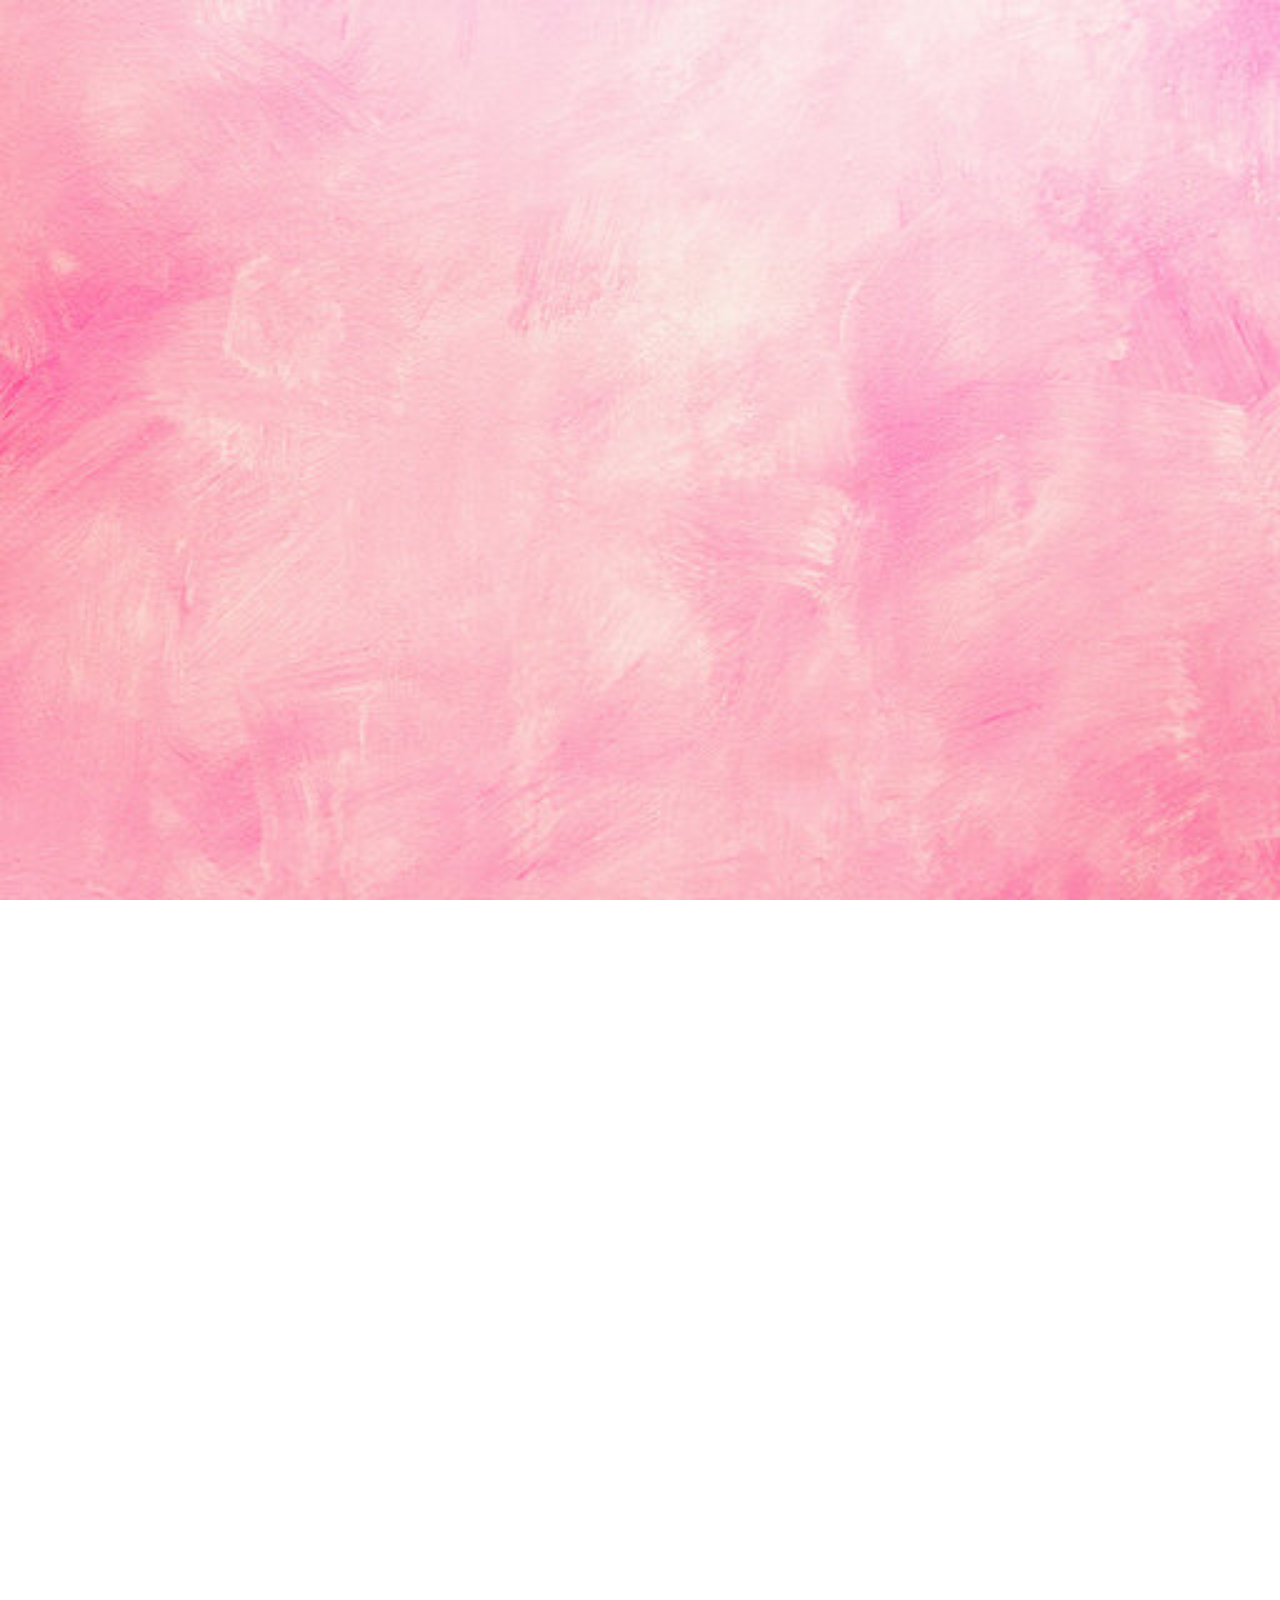
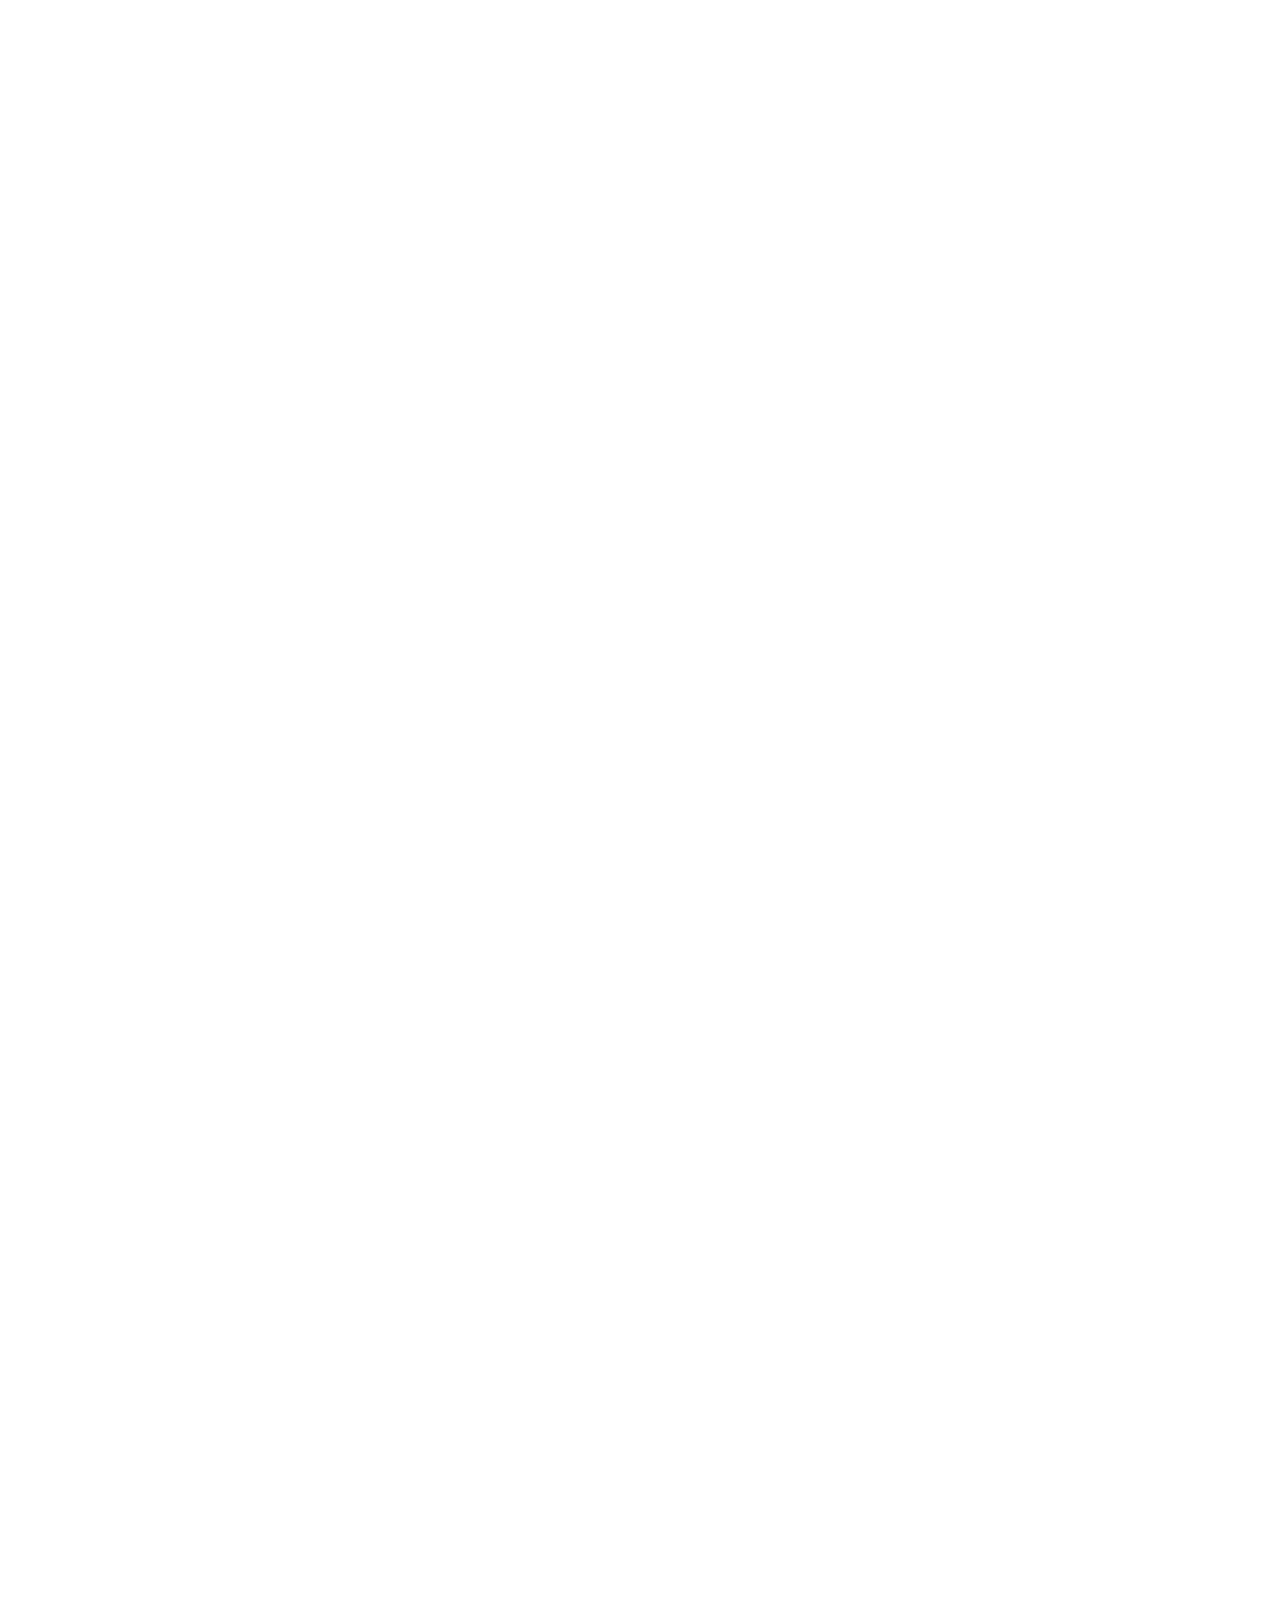
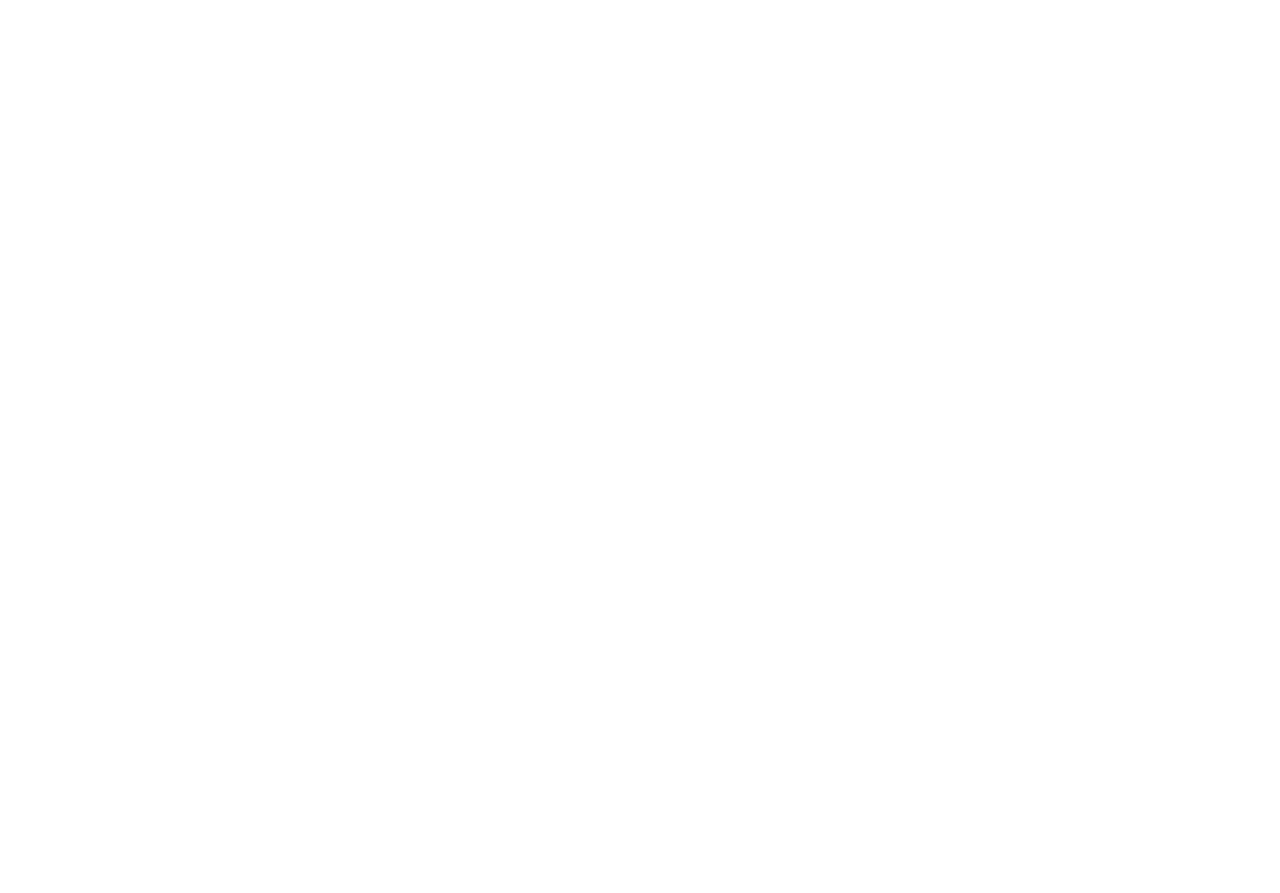
<file: food.html>
<!DOCTYPE html>
<html lang="en">
<head>
    <meta charset="UTF-8">
    <meta name="viewport" content="width=device-width, initial-scale=1.0">
    <title>Menstrual Cycle Nutrition</title>
    <style>
        /* Importing Google Font */
        @import url('https://fonts.googleapis.com/css2?family=Poppins:wght@300;400;600&display=swap');

        body {
            font-family: 'Poppins', sans-serif;
            background: linear-gradient(to right, #ff758c, #ff7eb3);
            text-align: center;
            padding: 20px;
            margin: 0;
            animation: fadeIn 1s ease-in;
        }

        /* Container */
        .container {
            background: white;
            max-width: 600px;
            margin: auto;
            padding: 25px;
            border-radius: 15px;
            box-shadow: 0px 4px 12px rgba(0, 0, 0, 0.1);
            opacity: 0;
            animation: fadeInUp 0.8s ease-out forwards;
            transition: transform 0.3s ease-in-out;
        }

        .container:hover {
            transform: scale(1.02);
        }

        h2 {
            color: #e91e63;
            font-weight: 600;
            margin-bottom: 10px;
        }

        p {
            font-size: 16px;
            color: #555;
            margin-bottom: 20px;
        }

        /* Phase Section */
        .phase {
            background: #fff3f5;
            padding: 20px;
            margin: 20px 0;
            border-radius: 15px;
            text-align: left;
            box-shadow: 2px 2px 10px rgba(0, 0, 0, 0.1);
            transition: transform 0.3s ease-in-out, box-shadow 0.3s ease-in-out;
            opacity: 0;
            animation: fadeInUp 0.8s ease-out forwards;
        }

        .phase:hover {
            transform: scale(1.03);
            box-shadow: 4px 4px 12px rgba(0, 0, 0, 0.15);
        }

        h3 {
            color: #d81b60;
            font-weight: 600;
        }

        ul {
            text-align: left;
            padding-left: 20px;
        }

        li {
            font-size: 16px;
            margin: 8px 0;
            list-style: none;
            padding: 8px;
            background: #f8bbd0;
            border-radius: 8px;
            transition: all 0.3s ease-in-out;
            display: flex;
            align-items: center;
            gap: 10px;
            box-shadow: 0px 3px 6px rgba(0, 0, 0, 0.1);
        }

        li:hover {
            background: #f48fb1;
            transform: translateX(5px);
        }

        /* Images */
        .phase img {
            width: 100%;
            height: auto;
            border-radius: 10px;
            margin-bottom: 10px;
            transition: transform 0.3s ease-in-out;
        }

        .phase:hover img {
            transform: scale(1.05);
        }

        /* Button */
        button {
            background: linear-gradient(to right, #e91e63, #ff4081);
            color: white;
            padding: 12px;
            border: none;
            border-radius: 8px;
            cursor: pointer;
            width: 100%;
            margin-top: 10px;
            font-size: 16px;
            font-weight: bold;
            transition: all 0.3s ease-in-out;
            box-shadow: 0px 4px 8px rgba(233, 30, 99, 0.3);
        }

        button:hover {
            background: linear-gradient(to right, #c2185b, #d81b60);
            transform: scale(1.05);
        }

        /* Animations */
        @keyframes fadeIn {
            from { opacity: 0; }
            to { opacity: 1; }
        }

        @keyframes fadeInUp {
            from { opacity: 0; transform: translateY(20px); }
            to { opacity: 1; transform: translateY(0); }
        }

        /* Responsive Design */
        @media (max-width: 480px) {
            .container {
                width: 90%;
            }

            li {
                font-size: 14px;
            }
        }
        body {
  background-image: url('360_F_356630808_v0ePgo8pOpzTYXoHSnmhQzvtezh9UeLG.jpg');
  background-size: cover;
  background-repeat: no-repeat;
  background-attachment: fixed;
}

    </style>
</head>
<body>
    <div class="container">
        <h2>Food to Support Your Cycle</h2>
        <p>Support your body with the right food for every phase of your cycle.</p>

        <div class="phase">
            <img src="1stfood.webp" alt="Iron-rich foods">
            <h3>Menstrual Phase (Days 1-5)</h3>
            <p><strong>Best Foods:</strong> Iron-rich foods to replenish lost nutrients.</p>
            <ul>
                <li>🥬 Spinach, kale, and other leafy greens</li>
                <li>🐟 Lean meats and fish</li>
                <li>🍛 Lentils and beans</li>
                <li>🍫 Dark chocolate (for magnesium & iron)</li>
            </ul>
        </div>

        <div class="phase">
            <img src="2nd food.webp" alt="Energy-boosting foods">
            <h3>Follicular Phase (Days 6-14)</h3>
            <p><strong>Best Foods:</strong> Energy-boosting and nutrient-dense foods.</p>
            <ul>
                <li>🥚 Eggs and avocados</li>
                <li>🍊 Fresh fruits like oranges and berries</li>
                <li>🥒 Fermented foods (yogurt, kimchi) for gut health</li>
                <li>🌰 Nuts and seeds (omega-3s for hormone balance)</li>
            </ul>
        </div>

        <div class="phase">
            <img src="3rdfood.webp" alt="Omega-3 rich foods">
            <h3>Ovulation Phase (Days 14-17)</h3>
            <p><strong>Best Foods:</strong> Support fertility with healthy fats and antioxidants.</p>
            <ul>
                <li>🐟 Salmon and flaxseeds (rich in omega-3s)</li>
                <li>🥚 Eggs and lean protein</li>
                <li>🥕 Colorful vegetables (bell peppers, carrots)</li>
                <li>🍉 Watermelon and pomegranate (boost circulation)</li>
            </ul>
        </div>

        <div class="phase">
            <img src="4thfood.webp" alt="Magnesium-rich foods">
            <h3>Luteal Phase (Days 18-28)</h3>
            <p><strong>Best Foods:</strong> Reduce PMS symptoms with calming and magnesium-rich foods.</p>
            <ul>
                <li>🍌 Bananas and dark chocolate (magnesium for mood)</li>
                <li>🌾 Whole grains (quinoa, brown rice)</li>
                <li>🍵 Chamomile tea and herbal infusions</li>
                <li>🍠 Sweet potatoes (help balance blood sugar)</li>
            </ul>
        </div>

        <button onclick="window.location.href='index.html'">Back to Home</button>
    </div>

</body>
</html>
</file>
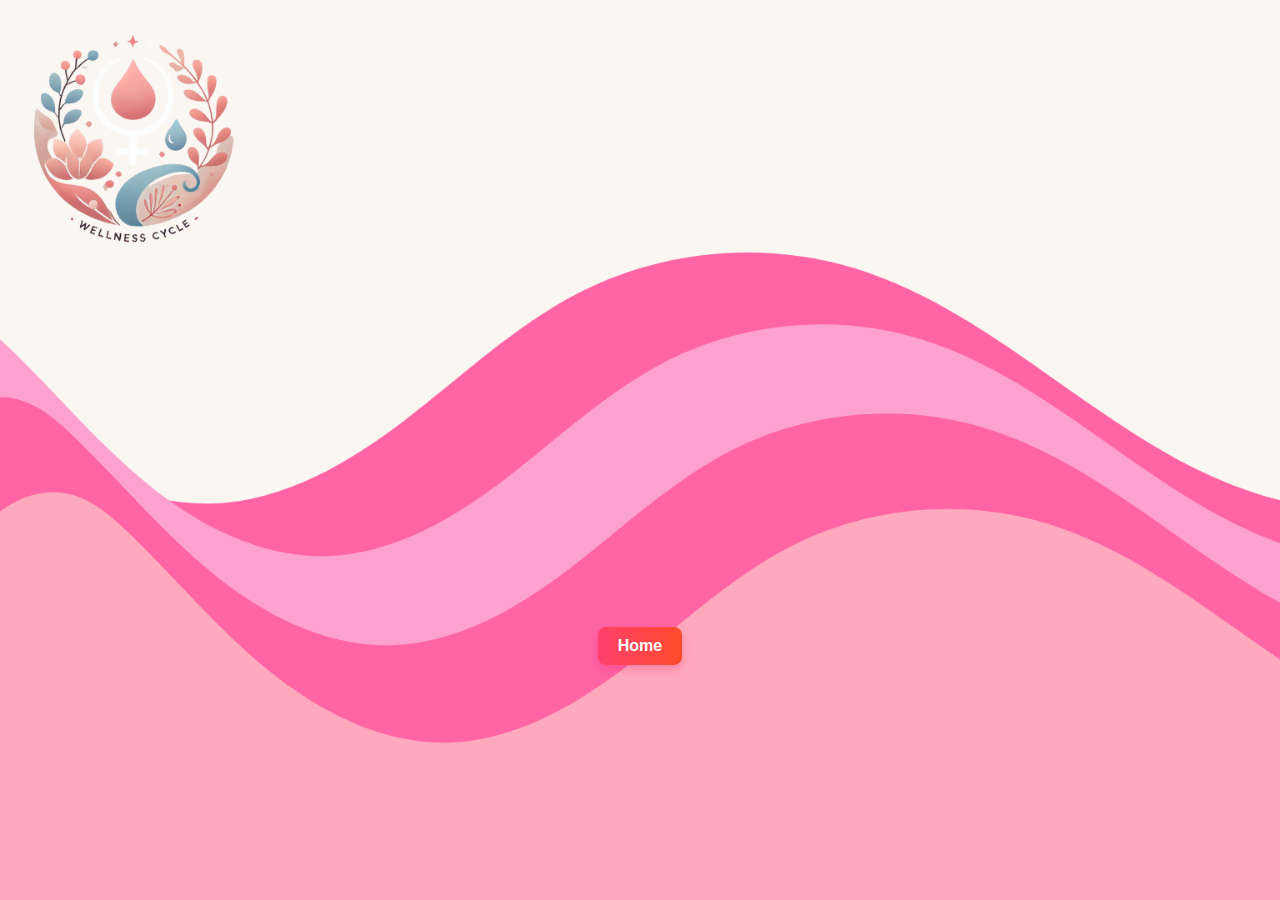
<file: login.html>
<!DOCTYPE html>
<html lang="en">
<head>
    <meta charset="UTF-8">
    <meta name="viewport" content="width=device-width, initial-scale=1.0">
    <title>Login & Registration</title>
    <style>
        /* General Styling */
        @import url('https://fonts.googleapis.com/css2?family=Poppins:wght@300;400;600&display=swap');
        body {
            font-family: 'Poppins', sans-serif;
            display: flex;
            justify-content: center;
            align-items: center;
            height: 100vh;
            background: linear-gradient(to right, #ff758c, #ff7eb3);
            flex-direction: column;
            animation: fadeIn 1s ease-in;
            margin: 0;
        }
        /* Form Container */
        .container {
            background: white;
            padding: 30px;
            border-radius: 15px;
            box-shadow: 0px 4px 10px rgba(0, 0, 0, 0.1);
            width: 320px;
            text-align: center;
            opacity: 0;
            animation: fadeInUp 0.8s ease-out forwards;
            transition: transform 0.3s ease-in-out;
        }
        .container:hover {
            transform: scale(1.02);
        }
        h2 {
            color: #e91e63;
            font-weight: 600;
        }
        /* Input Fields */
        input {
            width: 100%;
            padding: 12px;
            margin: 10px 0;
            border: 2px solid #e91e63;
            border-radius: 8px;
            font-size: 16px;
            outline: none;
            transition: all 0.3s ease-in-out;
        }
        input:focus {
            border-color: #c2185b;
            box-shadow: 0px 0px 8px rgba(233, 30, 99, 0.5);
        }
         /* Password Field */
         .password-field {
            position: relative;
        }

        .view-icon {
            position: absolute;
            right: 10px;
            top: 50%;
            transform: translateY(-50%);
            cursor: pointer;
            font-size: 20px;
        }

        /* Buttons */
        button {
            width: 100%;
            padding: 12px;
            background: linear-gradient(to right, #e91e63, #ff4081);
            color: white;
            border: none;
            border-radius: 8px;
            cursor: pointer;
            font-size: 16px;
            font-weight: bold;
            margin-top: 10px;
            transition: all 0.3s ease-in-out;
            box-shadow: 0px 4px 8px rgba(233, 30, 99, 0.3);
        }
        button:hover {
            background: linear-gradient(to right, #c2185b, #d81b60);
            transform: scale(1.05);
        }
        /* Toggle Link */
        .toggle {
            margin-top: 12px;
            color: #ec4784;
            font-weight: bold;
            cursor: pointer;
            transition: color 0.3s;
        }
        .toggle:hover {
            color: #ec4784;
        }
        
        /* Home Button */
        .home-button {
            margin-top: 20px;
            background: linear-gradient(to right, #ff416c, #ff4b2b);
            width: auto;
            padding: 10px 20px;
        }
        /* Animations */
        @keyframes fadeIn {
            from { opacity: 0; }
            to { opacity: 1; }
        }
        @keyframes fadeInUp {
            from { opacity: 0; transform: translateY(20px); }
            to { opacity: 1; transform: translateY(0); }
        }
        /* Responsive Design */
        @media (max-width: 480px) {
            .container {
                width: 90%;
            }
        }
        body {
  background-image: url('Untitled design (2).png');
  background-size: cover;
  background-repeat: no-repeat;
  background-attachment: fixed;
}
    </style>
</head>
<body>
    <div class="container">
        <h2 id="form-title">Login</h2>
        <!-- Login Form -->
        <form id="login-form">
            <input type="text" id="username" placeholder="Username" required>
            <div class="password-field">
                <input type="password" id="login-password" placeholder="Password" required>
                <span id="toggle-login-password" class="view-icon">show</span>
            </div>
            <button type="submit">Login</button>
        </form>

        <!-- Register Form -->
        <form id="register-form" style="display: none;">
            <input type="text" id="new-username" placeholder="Username" required>
            <input type="email" id="email" placeholder="Email" required>
            <div class="password-field">
                <input type="password" id="new-password" placeholder="Password" required>
                <span id="toggle-new-password" class="view-icon">show</span>
            </div>
            <div class="password-field">
                <input type="password" id="confirm-password" placeholder="Confirm Password" required>
                <span id="toggle-confirm-password" class="view-icon">show</span>
            </div>
            <button type="submit">Register</button>
        </form>
        <!-- Form Toggle -->
        <p class="toggle" onclick="toggleForm()">Don't have an account? Register</p>
    </div>
    <!-- Home Button -->
    <button class="home-button" onclick="window.location.href='index.html'">Home</button>
    <script>
        function toggleForm() {
            let loginForm = document.getElementById("login-form");
            let registerForm = document.getElementById("register-form");
            let formTitle = document.getElementById("form-title");
            let toggleText = document.querySelector(".toggle");
            // Smoothly fade out current form
            loginForm.style.opacity = registerForm.style.opacity = 0;
            setTimeout(() => {
                if (loginForm.style.display === "none") {
                    loginForm.style.display = "block";
                    registerForm.style.display = "none";
                    formTitle.innerText = "Login";
                    toggleText.innerText = "Don't have an account? Register";
                } else {
                    loginForm.style.display = "none";
                    registerForm.style.display = "block";
                    formTitle.innerText = "Register";
                    toggleText.innerText = "Already have an account? Login";
                }
                // Fade in the new form
                loginForm.style.opacity = registerForm.style.opacity = 1;
            }, 200);
        }
         // Password visibility toggle for login form
         document.getElementById('toggle-login-password').addEventListener('click', function() {
            let passwordField = document.getElementById('login-password');
            passwordField.type = passwordField.type === 'password' ? 'text' : 'password';
        });

        // Password visibility toggle for register form
        document.getElementById('toggle-new-password').addEventListener('click', function() {
            let newPasswordField = document.getElementById('new-password');
            newPasswordField.type = newPasswordField.type === 'password' ? 'text' : 'password';
        });

        document.getElementById('toggle-confirm-password').addEventListener('click', function() {
            let confirmPasswordField = document.getElementById('confirm-password');
            confirmPasswordField.type = confirmPasswordField.type === 'password' ? 'text' : 'password';
        });

    </script>
</body>
</html>
</file>
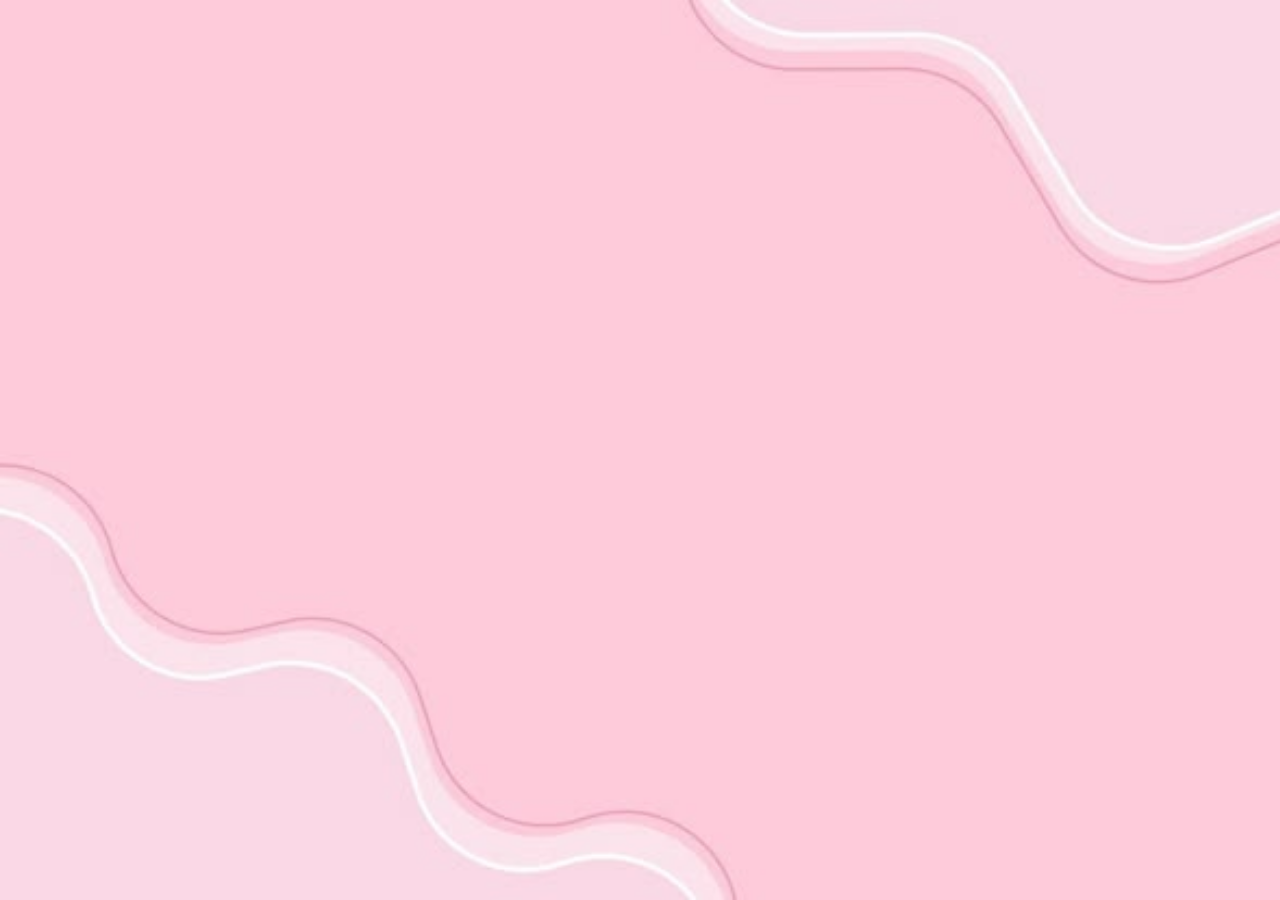
<file: precautions.html>
<!DOCTYPE html>
<html lang="en">
<head>
    <meta charset="UTF-8">
    <meta name="viewport" content="width=device-width, initial-scale=1.0">
    <title>Precautions & Tips - Menstrual Cycle Tracker</title>
    <style>
        /* Importing Google Font */
        @import url('https://fonts.googleapis.com/css2?family=Poppins:wght@300;400;600&display=swap');

        body {
            font-family: 'Poppins', sans-serif;
            background: linear-gradient(to right, #ff758c, #ff7eb3);
            text-align: center;
            padding: 20px;
            animation: fadeIn 1s ease-in;
            margin: 0;
        }

        /* Container */
        .container {
            background: white;
            max-width: 500px;
            margin: auto;
            padding: 25px;
            border-radius: 15px;
            box-shadow: 0px 4px 12px rgba(0, 0, 0, 0.1);
            opacity: 0;
            animation: fadeInUp 0.8s ease-out forwards;
            transition: transform 0.3s ease-in-out;
        }

        .container:hover {
            transform: scale(1.02);
        }

        h2 {
            color: #e91e63;
            font-weight: 600;
            margin-bottom: 10px;
        }

        p {
            font-size: 16px;
            color: #555;
            margin-bottom: 20px;
        }

        /* Tips List */
        ul {
            text-align: left;
            padding: 0;
        }

        li {
            margin: 10px 0;
            list-style: none;
            padding: 12px;
            background: #f8bbd0;
            border-radius: 8px;
            font-size: 16px;
            display: flex;
            align-items: center;
            gap: 10px;
            transition: all 0.3s ease-in-out;
            box-shadow: 0px 3px 6px rgba(0, 0, 0, 0.1);
        }

        li:hover {
            background: #f48fb1;
            transform: translateX(5px);
        }

        /* Home Button */
        .home-button {
            margin-top: 15px;
            padding: 12px;
            background: linear-gradient(to right, #e91e63, #ff4081);
            color: white;
            border: none;
            border-radius: 8px;
            cursor: pointer;
            width: 100%;
            font-size: 16px;
            font-weight: bold;
            transition: all 0.3s ease-in-out;
            box-shadow: 0px 4px 8px rgba(233, 30, 99, 0.3);
        }

        .home-button:hover {
            background: linear-gradient(to right, #c2185b, #d81b60);
            transform: scale(1.05);
        }

        /* Animations */
        @keyframes fadeIn {
            from { opacity: 0; }
            to { opacity: 1; }
        }

        @keyframes fadeInUp {
            from { opacity: 0; transform: translateY(20px); }
            to { opacity: 1; transform: translateY(0); }
        }

        /* Responsive Design */
        @media (max-width: 480px) {
            .container {
                width: 90%;
            }

            li {
                font-size: 14px;
            }
        }
        body {
  background-image: url('3d4d808d5885ff92b9d37a6336394a89.jpg');
  background-size: cover;
  background-repeat: no-repeat;
  background-attachment: fixed;
}

    </style>
</head>
<body>
    <div class="container">
        <h2>Precautions & Tips</h2>
        <p>Follow these important precautions for a healthier menstrual cycle:</p>
        <ul>
            <li>🩸 Track your cycle regularly to avoid surprises.</li>
            <li>🥗 Maintain a healthy diet rich in iron and vitamins.</li>
            <li>💧 Stay hydrated to reduce bloating and cramps.</li>
            <li>🛌 Get enough rest and manage stress effectively.</li>
            <li>🏋️‍♀️ Exercise moderately, but avoid overexertion.</li>
            <li>🚫 Avoid excessive caffeine and junk food.</li>
            <li>🩺 Consult a doctor if you notice irregular periods.</li>
            <li>🛑 Practice safe sex to prevent infections and unplanned pregnancy.</li>
        </ul>
        <button class="home-button" onclick="window.location.href='index.html'">Back to Home</button>
    </div>
</body>
</html>
</file>
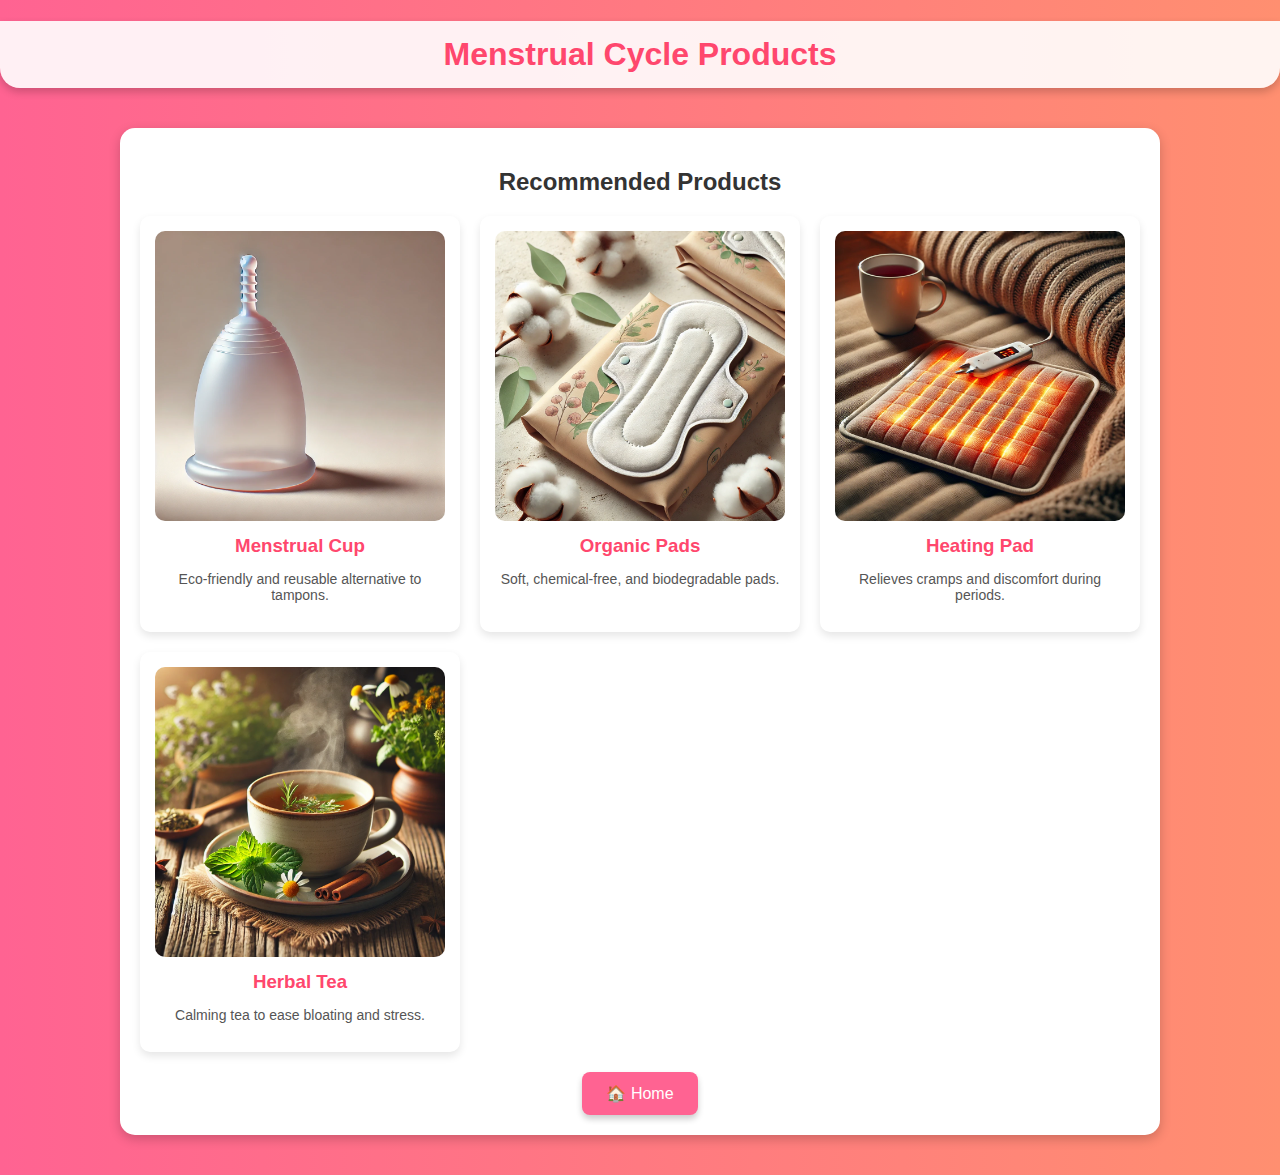
<file: products.html>
<!DOCTYPE html>
<html lang="en">
<head>
    <meta charset="UTF-8">
    <meta name="viewport" content="width=device-width, initial-scale=1.0">
    <title>Menstrual Cycle Products</title>
    <style>
        /* General Styles */
        body {
            font-family: "Arial", sans-serif;
            margin: 0;
            padding: 0;
            background: linear-gradient(to right, #ff6392, #ff8f70);
            color: #333;
            text-align: center;
        }
        h1 {
            background: rgba(255, 255, 255, 0.9);
            color: #ff476d;
            padding: 15px;
            border-radius: 0 0 20px 20px;
            box-shadow: 0 4px 8px rgba(0, 0, 0, 0.2);
        }
        .container {
            max-width: 1000px;
            margin: 40px auto;
            padding: 20px;
            background: white;
            border-radius: 15px;
            box-shadow: 0 4px 12px rgba(0, 0, 0, 0.2);
            animation: fadeIn 1s ease-in-out;
        }

        /* Product Grid */
        .products {
            display: grid;
            grid-template-columns: repeat(auto-fit, minmax(250px, 1fr));
            gap: 20px;
            margin-top: 20px;
        }
        .product {
            background: #fff;
            padding: 15px;
            border-radius: 10px;
            box-shadow: 0 4px 8px rgba(0, 0, 0, 0.1);
            transition: transform 0.3s ease, box-shadow 0.3s ease;
        }
        .product:hover {
            transform: scale(1.05);
            box-shadow: 0 6px 12px rgba(0, 0, 0, 0.2);
        }
        .product img {
            width: 100%;
            border-radius: 10px;
        }
        .product h3 {
            margin: 10px 0;
            color: #ff476d;
        }
        .product p {
            font-size: 14px;
            color: #555;
        }

        /* Add to Cart Button */
        .add-to-cart {
            background: #ff476d;
            color: white;
            border: none;
            padding: 10px 15px;
            border-radius: 5px;
            cursor: pointer;
            font-size: 14px;
            transition: background 0.3s, transform 0.2s;
        }
        .add-to-cart:hover {
            background: #ff2a50;
            transform: scale(1.05);
        }

        /* Home Button */
        .home-btn {
            margin-top: 20px;
            padding: 12px 24px;
            background: #ff6392;
            color: white;
            border: none;
            border-radius: 8px;
            font-size: 16px;
            cursor: pointer;
            transition: all 0.3s ease;
            box-shadow: 0 4px 6px rgba(0, 0, 0, 0.2);
        }
        .home-btn:hover {
            background: #ff2a50;
            transform: scale(1.05);
            box-shadow: 0 6px 10px rgba(0, 0, 0, 0.3);
        }

        /* Animations */
        @keyframes fadeIn {
            from {
                opacity: 0;
                transform: translateY(-20px);
            }
            to {
                opacity: 1;
                transform: translateY(0);
            }
        }
    </style>
</head>
<body>

    <h1>Menstrual Cycle Products</h1>
    <div class="container">
        <h2>Recommended Products</h2>

        <div class="products">
            <!-- Product 1 -->
            <div class="product">
                <img src="DALL·E 2025-02-20 19.54.23 - A realistic image of a menstrual cup. The cup is made of medical-grade silicone, bell-shaped with a small stem at the bottom for easy removal. It is p.webp" alt="Menstrual Cup">
                <h3>Menstrual Cup</h3>
                <p>Eco-friendly and reusable alternative to tampons.</p>
                
            </div>

            <!-- Product 2 -->
            <div class="product">
                <img src="DALL·E 2025-02-20 19.54.59 - A highly detailed realistic image of organic menstrual pads. The pads are made of natural, biodegradable materials like cotton and bamboo fiber. They .webp" alt="Organic Pads">
                <h3>Organic Pads</h3>
                <p>Soft, chemical-free, and biodegradable pads.</p>
               
            </div>

            <!-- Product 3 -->
            <div class="product">
                <img src="DALL·E 2025-02-20 19.56.22 - A realistic image of a heating pad placed on a soft fabric surface. The pad is plugged in, glowing slightly to indicate warmth. The background is cozy.webp" alt="Heating Pad">
                <h3>Heating Pad</h3>
                <p>Relieves cramps and discomfort during periods.</p>
                
            </div>

            <!-- Product 4 -->
            <div class="product">
                <img src="DALL·E 2025-02-20 19.55.53 - A realistic image of a steaming cup of herbal tea in a ceramic cup with a rustic wooden table background. Fresh herbs like mint, chamomile, and lemong.webp" alt="Herbal Tea">
                <h3>Herbal Tea</h3>
                <p>Calming tea to ease bloating and stress.</p>
                
            </div>
        </div>

        <!-- Home Button -->
        <button onclick="goHome()" class="home-btn">🏠 Home</button>
    </div>

    <script>
        function goHome() {
            window.location.href = "index.html"; // Change this to the actual homepage link
        }
    </script>

</body>
</html>
</file>
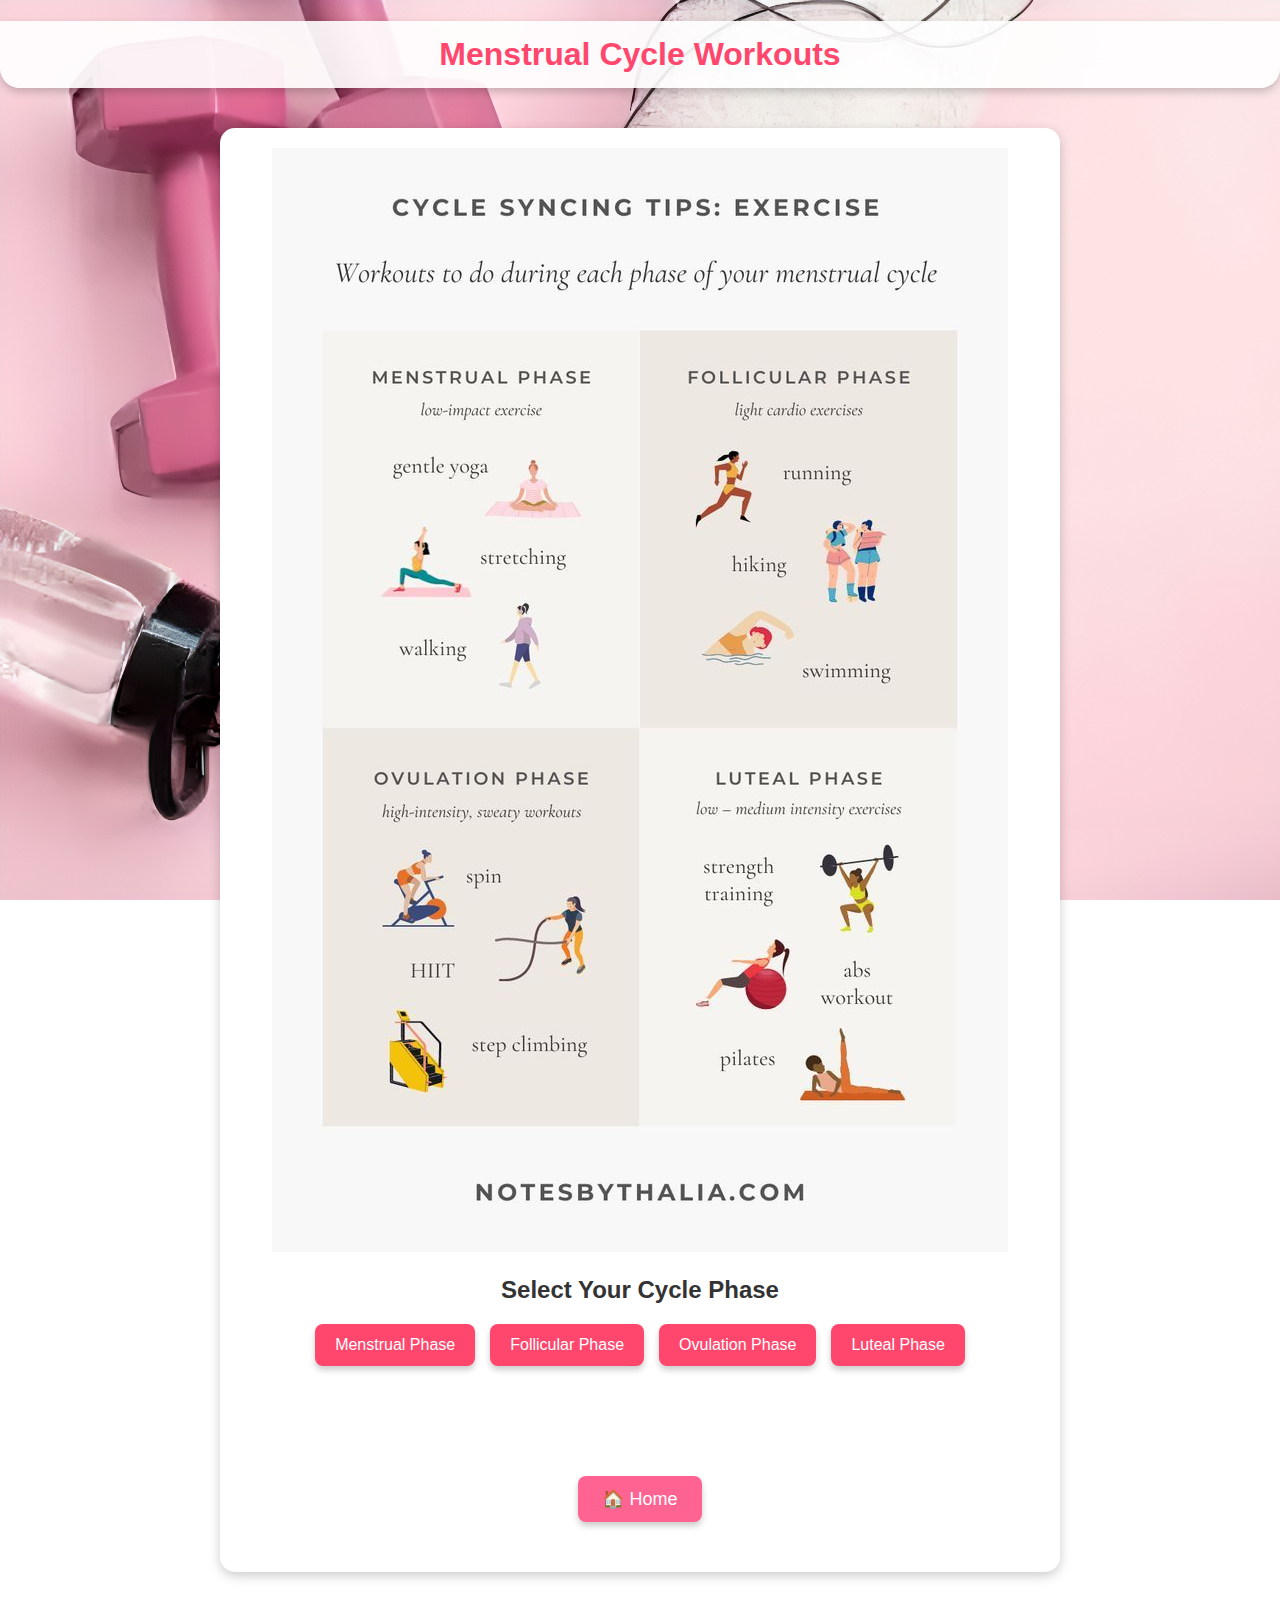
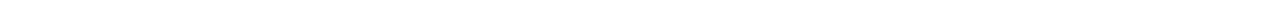
<file: workouts.html>
<!DOCTYPE html>
<html lang="en">
<head>
    <meta charset="UTF-8">
    <meta name="viewport" content="width=device-width, initial-scale=1.0">
    <title>Menstrual Cycle Workouts</title>
    <style>
        /* General Styles */
        body {
            font-family: "Arial", sans-serif;
            margin: 0;
            padding: 0;
            background: linear-gradient(to right, #ff6392, #ff8f70);
            color: #333;
            text-align: center;
        }
        h1 {
            background: rgba(255, 255, 255, 0.9);
            color: #ff476d;
            padding: 15px;
            border-radius: 0 0 20px 20px;
            box-shadow: 0 4px 8px rgba(0, 0, 0, 0.2);
        }
        .container {
            max-width: 800px;
            margin: 40px auto;
            padding: 20px;
            background: white;
            border-radius: 15px;
            box-shadow: 0 4px 12px rgba(0, 0, 0, 0.2);
            animation: fadeIn 1s ease-in-out;
        }

        /* Buttons */
        .buttons {
            display: flex;
            flex-wrap: wrap;
            justify-content: center;
            gap: 15px;
            margin-top: 20px;
        }
        button {
            padding: 12px 20px;
            background: #ff476d;
            color: white;
            border: none;
            cursor: pointer;
            border-radius: 8px;
            font-size: 16px;
            transition: all 0.3s ease;
            box-shadow: 0 4px 6px rgba(0, 0, 0, 0.2);
        }
        button:hover {
            background: #ff2a50;
            transform: scale(1.05);
            box-shadow: 0 6px 10px rgba(0, 0, 0, 0.3);
        }

        /* Workout Display */
        .phase {
            margin: 20px auto;
            padding: 20px;
            border-left: 5px solid #ff476d;
            background: rgba(255, 239, 245, 0.9);
            border-radius: 10px;
            font-size: 18px;
            max-width: 600px;
            opacity: 0;
            transform: translateY(10px);
            transition: all 0.5s ease-in-out;
        }
        .show {
            opacity: 1;
            transform: translateY(0);
        }

       
        /* Permanent Home Link */
        .home-link {
            display: inline-block;
            margin: 30px auto;
            padding: 12px 24px;
            background: #ff6392; /* Light Pink */
            color: white;
            font-size: 18px;
            text-decoration: none;
            border-radius: 8px;
            transition: all 0.3s ease;
            box-shadow: 0 4px 6px rgba(0, 0, 0, 0.2);
        }
        .home-link:hover {
            background: #ff2a50;
            transform: scale(1.05);
            box-shadow: 0 6px 10px rgba(0, 0, 0, 0.3);
        }

        /* Animations */
        @keyframes fadeIn {
            from {
                opacity: 0;
                transform: translateY(-20px);
            }
            to {
                opacity: 1;
                transform: translateY(0);
            }
        }
        body {
  background-image: url('female-sport-equipment-on-a-pink-background (1).png');
  background-size: cover;
  background-repeat: no-repeat;
  background-attachment: fixed;
}
    </style>
</head>
<body>

    <h1>Menstrual Cycle Workouts</h1>
    <div class="container">
        <img src="47ebbb99aed5255b1d984e588da0ad8e.jpeg" alt="Iron-rich foods">
          
        <h2>Select Your Cycle Phase</h2>
        <div class="buttons">
            <button onclick="showWorkouts('menstrual')">Menstrual Phase</button>
            <button onclick="showWorkouts('follicular')">Follicular Phase</button>
            <button onclick="showWorkouts('ovulation')">Ovulation Phase</button>
            <button onclick="showWorkouts('luteal')">Luteal Phase</button>
        </div>

        <div id="workouts" class="phase"></div>
    <!-- Permanent Home Button -->
    <a href="index.html" class="home-link">🏠 Home</a>

    <script>
        function showWorkouts(phase) {
            let workoutContent = document.getElementById('workouts');
            let homeBtn = document.getElementById('homeBtn');
            let workouts = {
                menstrual: "<h3>Menstrual Phase 🩸</h3><p>🌿 Gentle yoga , stretching , walking.</p>",
                follicular: "<h3>Follicular Phase 🌱</h3><p>🏃‍♀️ Running , hiking , swimming.</p>",
                ovulation: "<h3>Ovulation Phase 🔥</h3><p>💪 Spin , hiit , step climbing.</p>",
                luteal: "<h3>Luteal Phase 🌙</h3><p>🧘‍♀️ Strength training , abs workouts, pilates.</p>"
            };

            workoutContent.innerHTML = workouts[phase];
            workoutContent.classList.add("show");
            homeBtn.style.display = "block"; // Show Home Button
        }

        function goHome() {
            let workoutContent = document.getElementById('workouts');
            let homeBtn = document.getElementById('homeBtn');
            workoutContent.classList.remove("show");
            workoutContent.innerHTML = ""; // Clear content
            homeBtn.style.display = "none"; // Hide Home Button
        }
    </script>

</body>
</html>
</file>
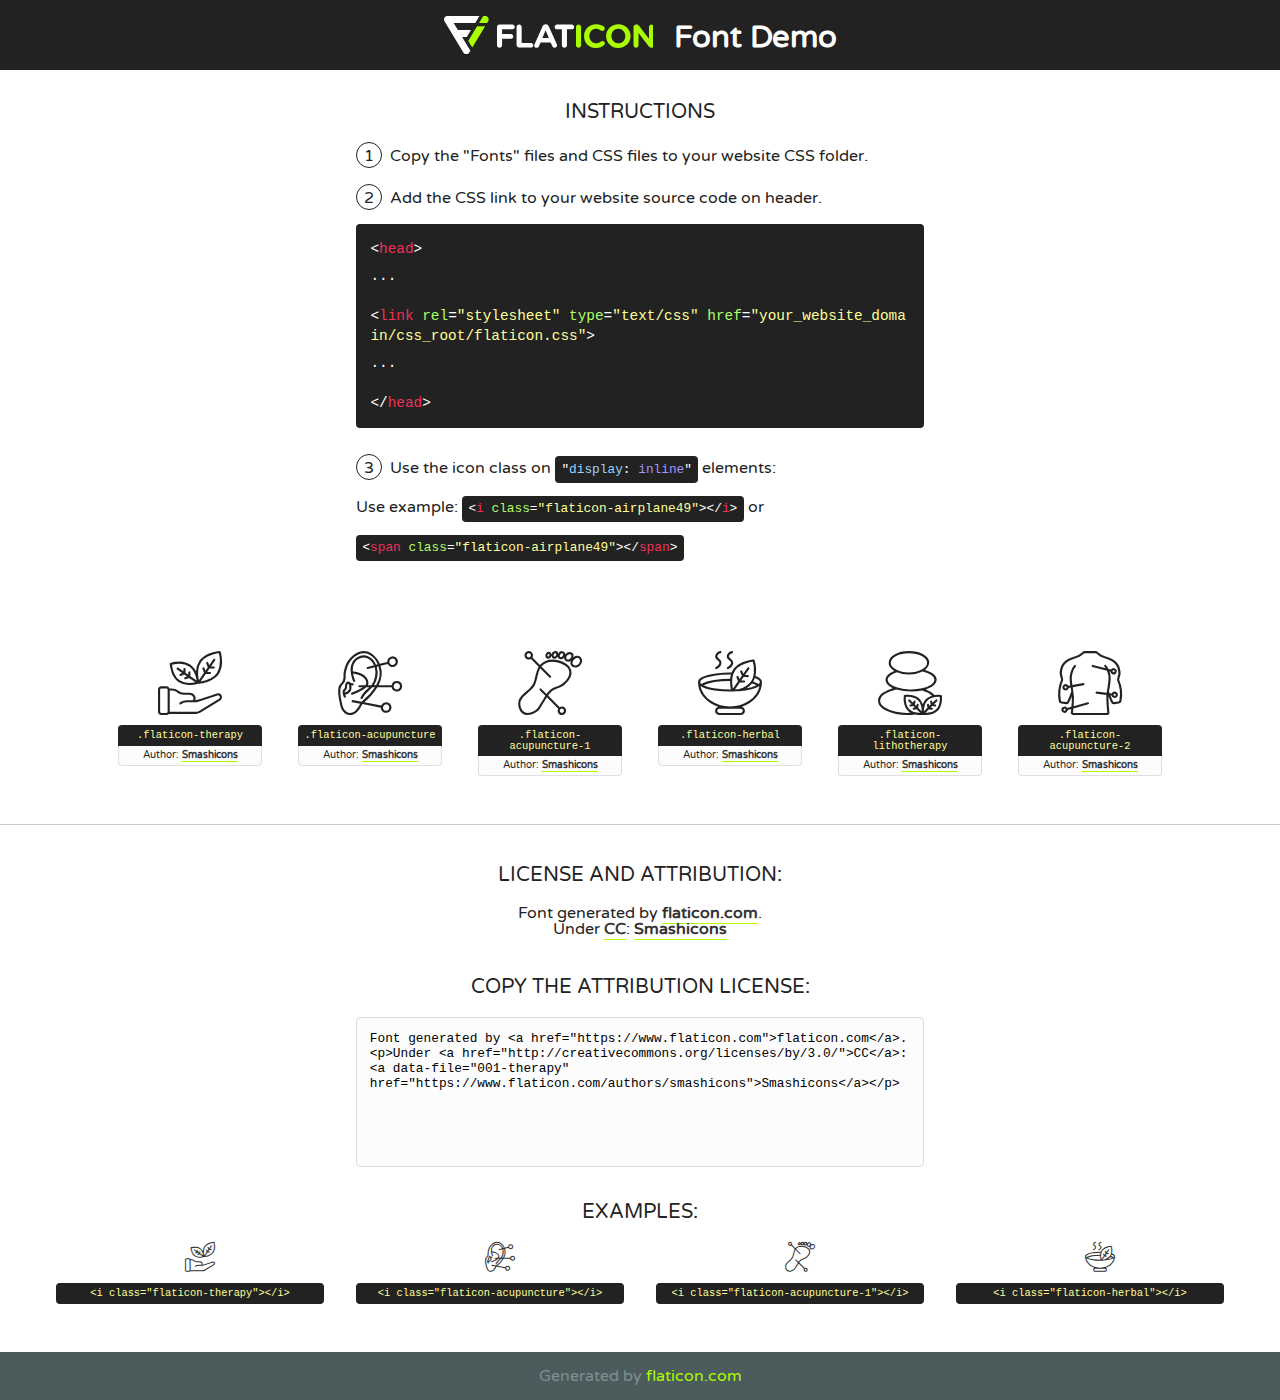
<file: fonts/flaticon/font/flaticon.html>
<!DOCTYPE html>
<!--
  Flaticon icon font: Flaticon
  Creation date: 27/05/2020 09:08
-->
<html>
<!DOCTYPE html>
<html>

<head>
    <title>Flaticon WebFont</title>
    <link href="http://fonts.googleapis.com/css?family=Varela+Round" rel="stylesheet" type="text/css" />
    <link rel="stylesheet" type="text/css" href="flaticon.css">
    <meta charset="UTF-8">
    <style>
    html, body, div, span, applet, object, iframe,
    h1, h2, h3, h4, h5, h6, p, blockquote, pre,
    a, abbr, acronym, address, big, cite, code,
    del, dfn, em, img, ins, kbd, q, s, samp,
    small, strike, strong, sub, sup, tt, var,
    b, u, i, center,
    dl, dt, dd, ol, ul, li,
    fieldset, form, label, legend,
    table, caption, tbody, tfoot, thead, tr, th, td,
    article, aside, canvas, details, embed, 
    figure, figcaption, footer, header, hgroup, 
    menu, nav, output, ruby, section, summary,
    time, mark, audio, video {
        margin: 0;
        padding: 0;
        border: 0;
        font-size: 100%;
        font: inherit;
        vertical-align: baseline;
    }
    /* HTML5 display-role reset for older browsers */
    article, aside, details, figcaption, figure, 
    footer, header, hgroup, menu, nav, section {
        display: block;
    }
    body {
        line-height: 1;
    }
    ol, ul {
        list-style: none;
    }
    blockquote, q {
        quotes: none;
    }
    blockquote:before, blockquote:after,
    q:before, q:after {
        content: '';
        content: none;
    }
    table {
        border-collapse: collapse;
        border-spacing: 0;
    }
    body {
        font-family: 'Varela Round', Helvetica, Arial, sans-serif;
        font-size: 16px;
        color: #222;
    }
    a {
        color: #333;
        border-bottom: 1px solid #a9fd00;
        font-weight: bold;
        text-decoration: none;
    }
    * {
        -moz-box-sizing: border-box;
        -webkit-box-sizing: border-box;
        box-sizing: border-box;
        margin: 0;
        padding: 0;
    }
    [class^="flaticon-"]:before, [class*=" flaticon-"]:before, [class^="flaticon-"]:after, [class*=" flaticon-"]:after {
        font-family: Flaticon;
        font-size: 30px;
        font-style: normal;
        margin-left: 20px;
        color: #333;
    }
    .wrapper {
        max-width: 600px;
        margin: auto;
        padding: 0 1em;
    }
    .title {
        font-size: 1.25em;
        text-align: center;
        margin-bottom: 1em;
        text-transform: uppercase;
    }
    header {
        text-align: center;
        background-color: #222;
        color: #fff;
        padding: 1em;
    }
    header .logo {
        width: 210px;
        height: 38px;
        display: inline-block;
        vertical-align: middle;
        margin-right: 1em;
        border: none;
    }
    header strong {
        font-size: 1.95em;
        font-weight: bold;
        vertical-align: middle;
        margin-top: 5px;
        display: inline-block;
    }
    .demo {
        margin: 2em auto;
        line-height: 1.25em;
    }
    .demo ul li {
        margin-bottom: 1em;
    }
    .demo ul li .num {
        color: #222;
        border-radius: 20px;
        display: inline-block;
        width: 26px;
        padding: 3px;
        height: 26px;
        text-align: center;
        margin-right: 0.5em;
        border: 1px solid #222;
    }
    .demo ul li code {
        background-color: #222;
        border-radius: 4px;
        padding: 0.25em 0.5em;
        display: inline-block;
        color: #fff;
        font-family: Consolas,Monaco,Lucida Console,Liberation Mono,DejaVu Sans Mono,Bitstream Vera Sans Mono,Courier New, monospace;
        font-weight: lighter;
        margin-top: 1em;
        font-size: 0.8em;
        word-break: break-all;
    }
    .demo ul li code.big {
        padding: 1em;
        font-size: 0.9em;
    }
    .demo ul li code .red {
        color: #EF3159;
    }
    .demo ul li code .green {
        color: #ACFF65;
    }
    .demo ul li code .yellow {
        color: #FFFF99;
    }
    .demo ul li code .blue {
        color: #99D3FF;
    }
    .demo ul li code .purple {
        color: #A295FF;
    }
    .demo ul li code .dots {
        margin-top: 0.5em;
        display: block;
    }
    #glyphs {
        border-bottom: 1px solid #ccc;
        padding: 2em 0;
        text-align: center;
    }
    .glyph {
        display: inline-block;
        width: 9em;
        margin: 1em;
        text-align: center;
        vertical-align: top;
        background: #FFF;
    }
    .glyph .glyph-icon {
        padding: 10px;
        display: block;
        font-family:"Flaticon";
        font-size: 64px;
        line-height: 1;
    }
    .glyph .glyph-icon:before {
        font-size: 64px;
        color: #222;
        margin-left: 0;
    }
    .class-name {
        font-size: 0.65em;
        background-color: #222;
        color: #fff;
        border-radius: 4px 4px 0 0;
        padding: 0.5em;
        color: #FFFF99;
        font-family: Consolas,Monaco,Lucida Console,Liberation Mono,DejaVu Sans Mono,Bitstream Vera Sans Mono,Courier New, monospace;
    }
    .author-name {
        font-size: 0.6em;
        background-color: #fcfcfd;
        border: 1px solid #DEDEE4;
        border-top: 0;
        border-radius: 0 0 4px 4px;
        padding: 0.5em;
    }
    .class-name:last-child {
        font-size: 10px;
        color:#888;
    }
    .class-name:last-child a {
        font-size: 10px;
        color:#555;
    }
    .class-name:last-child a:hover {
        color:#a9fd00;
    }
    .glyph > input {
        display: block;
        width: 100px;
        margin: 5px auto;
        text-align: center;
        font-size: 12px;
        cursor: text;
    }
    .glyph > input.icon-input {
        font-family:"Flaticon";
        font-size: 16px;
        margin-bottom: 10px;
    }
    .attribution .title {
        margin-top: 2em;
    }
    .attribution textarea {
        background-color: #fcfcfd;
        padding: 1em;
        border: none;
        box-shadow: none;
        border: 1px solid #DEDEE4;
        border-radius: 4px;
        resize: none;
        width: 100%;
        height: 150px;
        font-size: 0.8em;
        font-family: Consolas,Monaco,Lucida Console,Liberation Mono,DejaVu Sans Mono,Bitstream Vera Sans Mono,Courier New, monospace;
        -webkit-appearance: none;
    }
    .iconsuse {
        margin: 2em auto;
        text-align: center;
        max-width: 1200px;
    }
    .iconsuse:after {
        content: '';
        display: table;
        clear: both;
    }
    .iconsuse .image {
        float: left;
        width: 25%;
        padding: 0 1em;
    }
    .iconsuse .image p {
        margin-bottom: 1em;
    }
    .iconsuse .image span {
        display: block;
        font-size: 0.65em;
        background-color: #222;
        color: #fff;
        border-radius: 4px;
        padding: 0.5em;
        color: #FFFF99;
        margin-top: 1em;
        font-family: Consolas,Monaco,Lucida Console,Liberation Mono,DejaVu Sans Mono,Bitstream Vera Sans Mono,Courier New, monospace;
    }
    #footer {
        text-align: center;
        background-color: #4C5B5C;
        color: #7c9192;
        padding: 1em;
    }
    #footer a {
        border: none;
        color: #a9fd00;
        font-weight: normal;
    }
    @media (max-width: 960px) {
        .iconsuse .image {
            width: 50%;
        }
    }
    @media (max-width: 560px) {
        .iconsuse .image {
            width: 100%;
        }
    }
    </style>
</head>

<body class="characters-off">

    <header>
        <a href="https://www.flaticon.com" target="_blank" class="logo">
            <svg version="1.1" xmlns="http://www.w3.org/2000/svg" xmlns:xlink="http://www.w3.org/1999/xlink" xmlns:a="http://ns.adobe.com/AdobeSVGViewerExtensions/3.0/" viewBox="0 0 560.875 102.036" enable-background="new 0 0 560.875 102.036" xml:space="preserve">
                <defs>
                </defs>
                <g>
                    <g class="letters">
                        <path fill="#ffffff" d="M141.596,29.675c0-3.777,2.985-6.767,6.764-6.767h34.438c3.426,0,6.15,2.728,6.15,6.15
                        c0,3.43-2.724,6.149-6.15,6.149h-27.674v13.091h23.719c3.429,0,6.151,2.724,6.151,6.15c0,3.43-2.723,6.149-6.151,6.149h-23.719
                        v17.574c0,3.773-2.986,6.761-6.764,6.761c-3.779,0-6.764-2.989-6.764-6.761V29.675z"></path>
                        <path fill="#ffffff" d="M193.844,29.149c0-3.781,2.985-6.767,6.764-6.767c3.776,0,6.763,2.985,6.763,6.767v42.957h25.039
                        c3.426,0,6.149,2.726,6.149,6.153c0,3.425-2.723,6.15-6.149,6.15h-31.802c-3.779,0-6.764-2.986-6.764-6.768V29.149z"></path>
                        <path fill="#ffffff" d="M241.891,75.71l21.438-48.407c1.492-3.341,4.215-5.357,7.906-5.357h0.792
                        c3.686,0,6.323,2.017,7.815,5.357l21.439,48.407c0.436,0.967,0.701,1.845,0.701,2.723c0,3.602-2.809,6.501-6.414,6.501
                        c-3.161,0-5.269-1.845-6.499-4.655l-4.132-9.661h-27.059l-4.301,10.102c-1.144,2.631-3.426,4.214-6.237,4.214
                        c-3.517,0-6.24-2.81-6.24-6.325C241.1,77.64,241.451,76.677,241.891,75.71z M279.932,58.666l-8.521-20.297l-8.526,20.297H279.932
                        z"></path>
                        <path fill="#ffffff" d="M314.864,35.387H301.86c-3.429,0-6.239-2.813-6.239-6.238c0-3.429,2.811-6.24,6.239-6.24h39.533
                        c3.426,0,6.237,2.811,6.237,6.24c0,3.425-2.811,6.238-6.237,6.238h-13.001v42.785c0,3.773-2.99,6.761-6.764,6.761
                        c-3.779,0-6.764-2.989-6.764-6.761V35.387z"></path>
                        <path fill="#A9FD00" d="M352.615,29.149c0-3.781,2.985-6.767,6.767-6.767c3.774,0,6.761,2.985,6.761,6.767v49.024
                        c0,3.773-2.987,6.761-6.761,6.761c-3.781,0-6.767-2.989-6.767-6.761V29.149z"></path>
                        <path fill="#A9FD00" d="M374.132,53.836v-0.179c0-17.481,13.178-31.801,32.065-31.801c9.22,0,15.459,2.458,20.557,6.238
                        c1.402,1.054,2.637,2.985,2.637,5.357c0,3.692-2.985,6.59-6.681,6.59c-1.845,0-3.071-0.702-4.044-1.319
                        c-3.776-2.813-7.729-4.393-12.562-4.393c-10.364,0-17.831,8.611-17.831,19.154v0.173c0,10.542,7.291,19.329,17.831,19.329
                        c5.715,0,9.492-1.756,13.359-4.834c1.049-0.874,2.458-1.491,4.039-1.491c3.429,0,6.325,2.813,6.325,6.236
                        c0,2.106-1.056,3.78-2.282,4.834c-5.539,4.834-12.036,7.733-21.878,7.733C387.572,85.464,374.132,71.493,374.132,53.836z"></path>
                        <path fill="#A9FD00" d="M433.009,53.836v-0.179c0-17.481,13.79-31.801,32.766-31.801c18.981,0,32.592,14.143,32.592,31.628v0.173
                        c0,17.483-13.785,31.807-32.769,31.807C446.625,85.464,433.009,71.32,433.009,53.836z M484.224,53.836v-0.179
                        c0-10.539-7.725-19.326-18.626-19.326c-10.893,0-18.449,8.611-18.449,19.154v0.173c0,10.542,7.73,19.329,18.626,19.329
                        C476.676,72.986,484.224,64.378,484.224,53.836z"></path>
                        <path fill="#A9FD00" d="M506.233,29.321c0-3.774,2.99-6.763,6.767-6.763h1.401c3.252,0,5.183,1.583,7.029,3.953l26.093,34.265
                        V29.059c0-3.692,2.99-6.677,6.681-6.677c3.683,0,6.671,2.985,6.671,6.677v48.934c0,3.78-2.987,6.765-6.764,6.765h-0.436
                        c-3.257,0-5.188-1.581-7.034-3.953l-27.056-35.492v32.944c0,3.687-2.985,6.676-6.678,6.676c-3.683,0-6.673-2.989-6.673-6.676
                        V29.321z"></path>
                    </g>
                    <g class="insignia">
                        <path fill="#ffffff" d="M48.372,56.137h12.517l11.156-18.537H37.186L25.688,18.539h57.825L94.668,0H9.271
                        C5.925,0,2.842,1.801,1.198,4.716c-1.644,2.907-1.593,6.482,0.134,9.343l50.38,83.501c1.678,2.781,4.689,4.476,7.938,4.476
                        c3.246,0,6.257-1.695,7.935-4.476l2.898-4.804L48.372,56.137z"></path>
                        <g class="i">
                            <path fill="#A9FD00" d="M93.575,18.539h0.031v0.004l21.652,0.004l2.705-4.488c1.727-2.861,1.778-6.436,0.133-9.343
                            C116.454,1.801,113.371,0,110.026,0h-5.294L93.575,18.539z"></path>
                            <polygon fill="#A9FD00" points="88.291,27.356 64.725,66.486 75.519,84.404 109.942,27.356"></polygon>
                        </g>
                    </g>
                </g>
            </svg>
        </a>
        <strong>Font Demo</strong>
    </header>


    <section class="demo wrapper">

        <p class="title">Instructions</p>

        <ul>
            <li>
                <span class="num">1</span>Copy the "Fonts" files and CSS files to your website CSS folder.
            </li>
            <li>
                <span class="num">2</span>Add the CSS link to your website source code on header.
                <code class="big">
                    &lt;<span class="red">head</span>&gt;
                    <br/><span class="dots">...</span>
                    <br/>&lt;<span class="red">link</span> <span class="green">rel</span>=<span class="yellow">"stylesheet"</span> <span class="green">type</span>=<span class="yellow">"text/css"</span> <span class="green">href</span>=<span class="yellow">"your_website_domain/css_root/flaticon.css"</span>&gt;
                    <br/><span class="dots">...</span>
                    <br/>&lt;/<span class="red">head</span>&gt;
                </code>
            </li>

            <li>
                <p>
                    <span class="num">3</span>Use the icon class on <code>"<span class="blue">display</span>:<span class="purple"> inline</span>"</code> elements:
                    <br />
                    Use example: <code>&lt;<span class="red">i</span> <span class="green">class</span>=<span class="yellow">&quot;flaticon-airplane49&quot;</span>&gt;&lt;/<span class="red">i</span>&gt;</code> or <code>&lt;<span class="red">span</span> <span class="green">class</span>=<span class="yellow">&quot;flaticon-airplane49&quot;</span>&gt;&lt;/<span class="red">span</span>&gt;</code>
            </li>
        </ul>

    </section>




   <section id="glyphs">          
    
      
        <div class="glyph"><div class="glyph-icon flaticon-therapy"></div>
            <div class="class-name">.flaticon-therapy</div>
            <div class="author-name">Author: <a data-file="001-therapy" href="https://www.flaticon.com/authors/smashicons">Smashicons</a> </div> 
        </div>        
        
        <div class="glyph"><div class="glyph-icon flaticon-acupuncture"></div>
            <div class="class-name">.flaticon-acupuncture</div>
            <div class="author-name">Author: <a data-file="002-acupuncture" href="https://www.flaticon.com/authors/smashicons">Smashicons</a> </div> 
        </div>        
        
        <div class="glyph"><div class="glyph-icon flaticon-acupuncture-1"></div>
            <div class="class-name">.flaticon-acupuncture-1</div>
            <div class="author-name">Author: <a data-file="003-acupuncture-1" href="https://www.flaticon.com/authors/smashicons">Smashicons</a> </div> 
        </div>        
        
        <div class="glyph"><div class="glyph-icon flaticon-herbal"></div>
            <div class="class-name">.flaticon-herbal</div>
            <div class="author-name">Author: <a data-file="004-herbal" href="https://www.flaticon.com/authors/smashicons">Smashicons</a> </div> 
        </div>        
        
        <div class="glyph"><div class="glyph-icon flaticon-lithotherapy"></div>
            <div class="class-name">.flaticon-lithotherapy</div>
            <div class="author-name">Author: <a data-file="005-lithotherapy" href="https://www.flaticon.com/authors/smashicons">Smashicons</a> </div> 
        </div>        
        
        <div class="glyph"><div class="glyph-icon flaticon-acupuncture-2"></div>
            <div class="class-name">.flaticon-acupuncture-2</div>
            <div class="author-name">Author: <a data-file="006-acupuncture-2" href="https://www.flaticon.com/authors/smashicons">Smashicons</a> </div> 
        </div>        
        

    </section>



    <section class="attribution wrapper"   style="text-align:center;">

      <div class="title">License and attribution:</div><div class="attrDiv">Font generated by <a href="https://www.flaticon.com">flaticon.com</a>. <div><p>Under <a href="http://creativecommons.org/licenses/by/3.0/">CC</a>: <a data-file="001-therapy" href="https://www.flaticon.com/authors/smashicons">Smashicons</a></p>  </div>
      </div>
      <div class="title">Copy the Attribution License:</div>

    <textarea onclick="this.focus();this.select();">Font generated by &lt;a href=&quot;https://www.flaticon.com&quot;&gt;flaticon.com&lt;/a&gt;. <p>Under <a href="http://creativecommons.org/licenses/by/3.0/">CC</a>: <a data-file="001-therapy" href="https://www.flaticon.com/authors/smashicons">Smashicons</a></p>  
     </textarea>

    </section>

    <section class="iconsuse">

          <div class="title">Examples:</div>            
             
            <div class="image">
                <p>
                    <i class="glyph-icon flaticon-therapy"></i> 
                    <span>&lt;i class=&quot;flaticon-therapy&quot;&gt;&lt;/i&gt;</span>
                </p>
            </div>
            
            <div class="image">
                <p>
                    <i class="glyph-icon flaticon-acupuncture"></i> 
                    <span>&lt;i class=&quot;flaticon-acupuncture&quot;&gt;&lt;/i&gt;</span>
                </p>
            </div>
            
            <div class="image">
                <p>
                    <i class="glyph-icon flaticon-acupuncture-1"></i> 
                    <span>&lt;i class=&quot;flaticon-acupuncture-1&quot;&gt;&lt;/i&gt;</span>
                </p>
            </div>
            
            <div class="image">
                <p>
                    <i class="glyph-icon flaticon-herbal"></i> 
                    <span>&lt;i class=&quot;flaticon-herbal&quot;&gt;&lt;/i&gt;</span>
                </p>
            </div>
                       
        </div>
                            
    </section>

<div id="footer">
    <div>Generated by <a href="https://www.flaticon.com">flaticon.com</a>
    </div>
</div>



</body>
</html>
</file>
<file: fonts/flaticon/font/flaticon.css>
/*
  	Flaticon icon font: Flaticon
  	Creation date: 27/05/2020 09:08
  	*/

@font-face {
  font-family: "Flaticon";
  src: url("./Flaticon.eot");
  src: url("./Flaticon.eot?#iefix") format("embedded-opentype"),
       url("./Flaticon.woff2") format("woff2"),
       url("./Flaticon.woff") format("woff"),
       url("./Flaticon.ttf") format("truetype"),
       url("./Flaticon.svg#Flaticon") format("svg");
  font-weight: normal;
  font-style: normal;
}

@media screen and (-webkit-min-device-pixel-ratio:0) {
  @font-face {
    font-family: "Flaticon";
    src: url("./Flaticon.svg#Flaticon") format("svg");
  }
}

[class^="flaticon-"]:before, [class*=" flaticon-"]:before,
[class^="flaticon-"]:after, [class*=" flaticon-"]:after {   
  font-family: Flaticon;
  font-weight: normal;
  font-variant: normal;
  text-transform: none;
  line-height: 1;
}

.flaticon-therapy:before { content: "\f100"; }
.flaticon-acupuncture:before { content: "\f101"; }
.flaticon-acupuncture-1:before { content: "\f102"; }
.flaticon-herbal:before { content: "\f103"; }
.flaticon-lithotherapy:before { content: "\f104"; }
.flaticon-acupuncture-2:before { content: "\f105"; }
</file>
